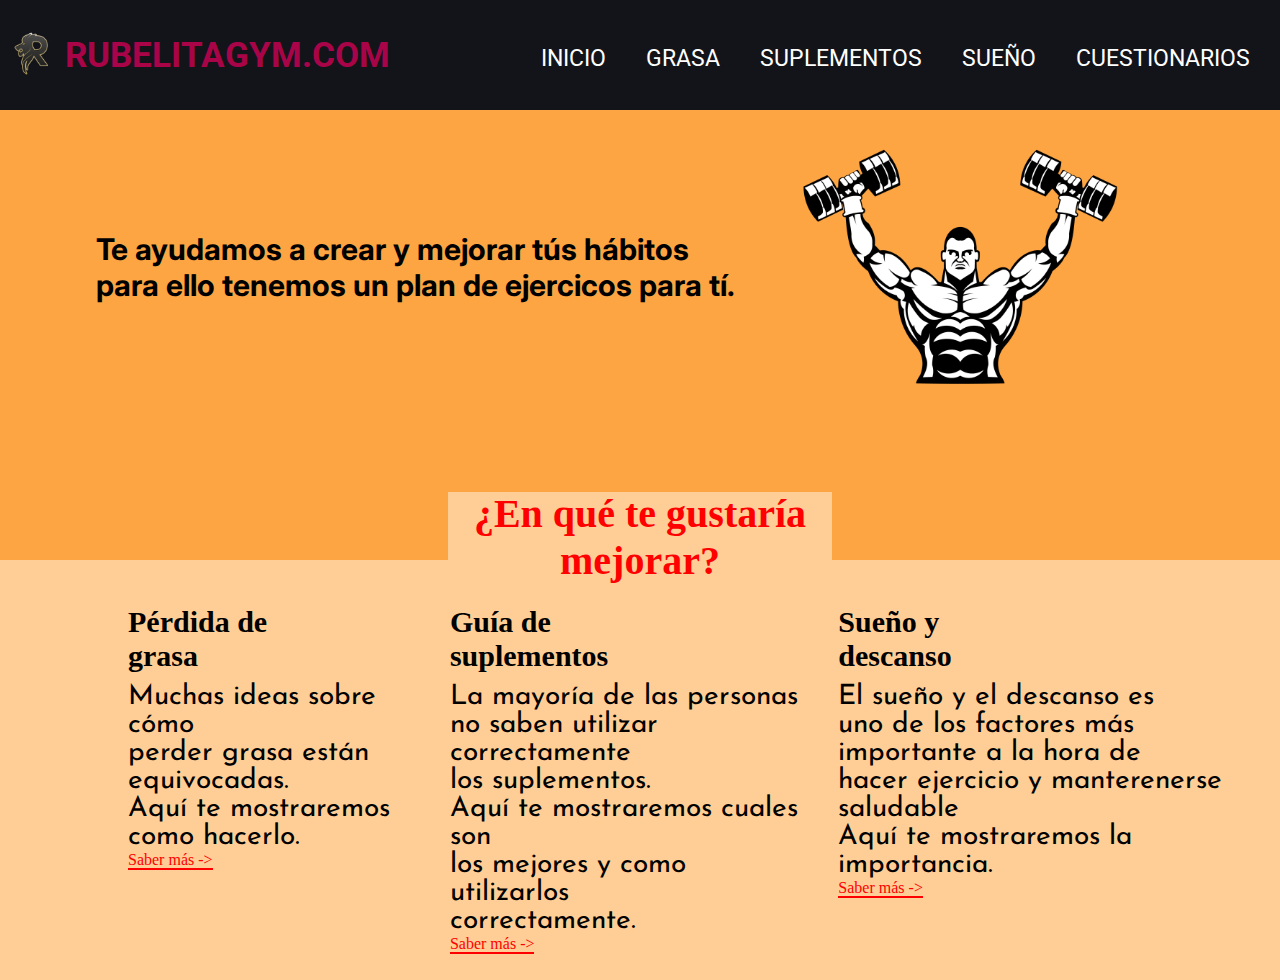
<file: index.html>
<!DOCTYPE html>
<html lang="en">
<head>
    <meta charset="UTF-8">
    <meta name="viewport" content="width=device-width, initial-scale=1.0">
    <meta name="author" content="Rubén Montero Martín">
    <meta name="description" content="Página de inicio">
    <link rel="stylesheet" href="./Styles/inicio.css">
    <title>Inicio</title>
</head>
<body>
    <header>  
        <a name="inicio"></a>    
        <nav >    
          <div class="titulo_nav">
            <a href="#inicio"><img src="./Images/Logo R LEON.png" alt="Logo de la página" class="imagen"></a>
            <h1><a href="#inicio">Rubelitagym.com</a></h1>
            </div>
          <div class="contnav2">
            <a href="#inicio" class="enlaces">Inicio</a>
            <a href="./perdida de grasa.html" class="enlaces">Grasa</a>
            <a href="./guia de suplementos.html" class="enlaces">Suplementos</a>
            <a href="./sueño y descanso.html" class="enlaces">Sueño</a>
            <a href="./cuestionarios.html" class="enlaces">cuestionarios</a>
        </div>
        </nav>
    </header>

    <div class="contenido1">
        <div class="internacabecera">
            <h2 class="texto_incio">
                Te ayudamos a crear y mejorar tús hábitos <br> 
                para ello tenemos un plan de ejercicos para tí.
            </h2>
            <img src="./Images/logo gym.png" alt="Imagen de personas" class="imagen_gym"> 
        </div>
        <div class="titulo_sect">
            <h2>¿En qué te gustaría <br>mejorar?</h2>
        </div>
    </div>

    <ul class="contenido_secciones">
        <li>
            <section class="seccion_interna">
                <h3 class="titulo_secciones"><a href="./perdida de grasa.html">Pérdida de <br>grasa</a></h3>
                <p class="parrafo_secciones">
                    Muchas ideas sobre cómo <br>
                    perder grasa están <br>
                    equivocadas. <br>Aquí te 
                    mostraremos <br>como hacerlo. 
                </p>
                <a href="./perdida de grasa.html" class="more">
                    Saber más ->
                </a>
            </section>
        </li>
        <li>
            <section>
                <h3 class="titulo_secciones"><a href="./guia de suplementos.html">Guía de <br>suplementos</a></h3>
                <p class="parrafo_secciones">
                    La mayoría de las personas <br>
                    no saben utilizar correctamente <br>
                    los suplementos. <br>
                    Aquí te mostraremos cuales son <br>
                    los mejores y como utilizarlos <br>
                    correctamente.
                </p>
                <a href="./guia de suplementos.html" class="more">
                    Saber más ->
                </a>
            </section>
        </li>
        <li>
            <section>
                <h3 class="titulo_secciones"><a href="./sueño y descanso.html">Sueño y <br>descanso<br></a></h3>
                <p class="parrafo_secciones">
                    El sueño y el descanso es <br>
                    uno de los factores más <br>
                    importante a la hora de <br>
                    hacer ejercicio y manterenerse <br>
                    saludable <br>
                    Aquí te mostraremos la importancia. 
                </p>
                <a href="./sueño y descanso.html" class="more">
                    Saber más ->
                </a>
            </section>
        </li>
    </ul>
</body>
</html>
</file>
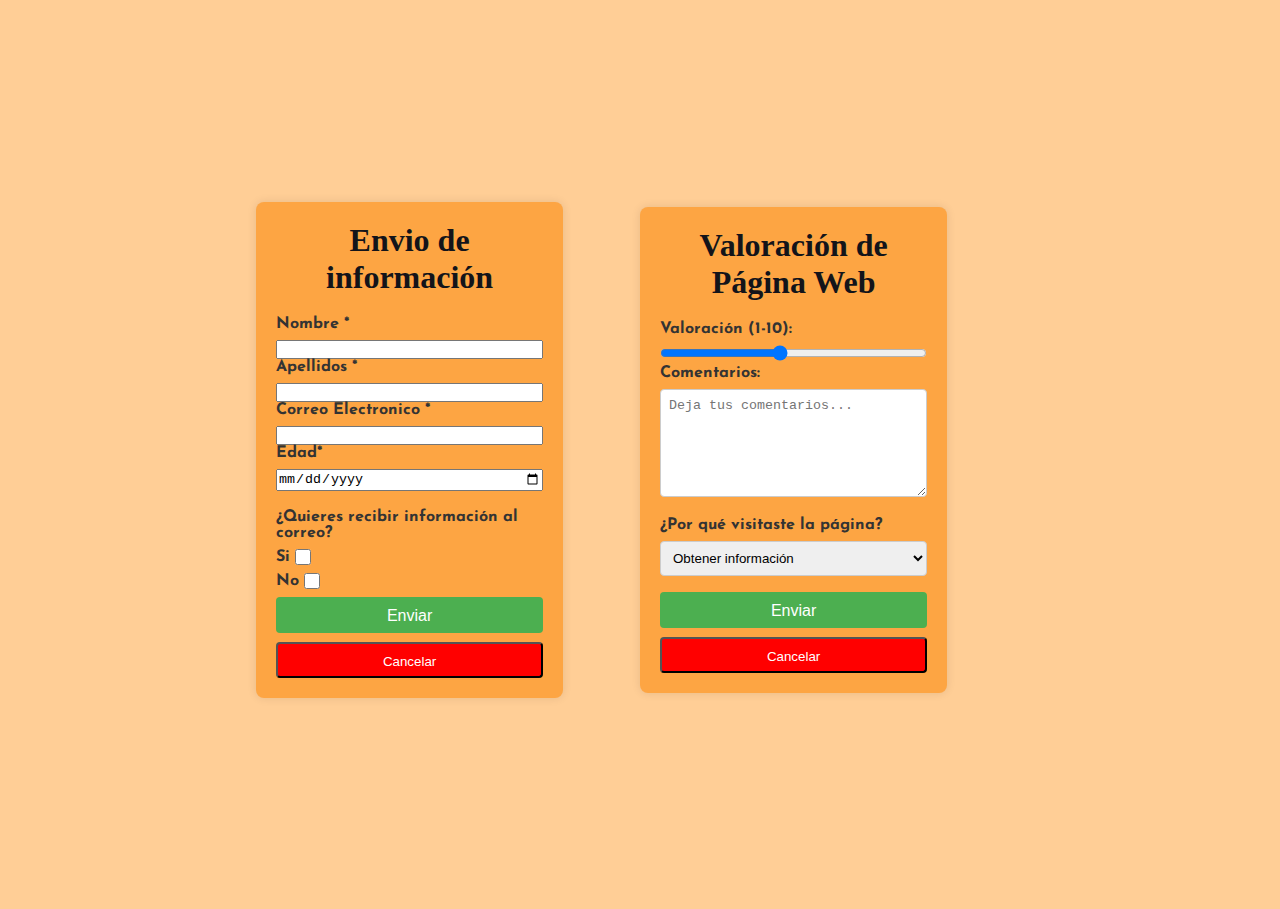
<file: cuestionarios.html>
<!DOCTYPE html>
<html lang="es">
<head>
    <meta charset="UTF-8">
    <meta name="viewport" content="width=device-width, initial-scale=1.0">
    <meta name="author" content="Rubén Montero Martín">
    <meta name="description" content="Página de valoración">
    <link rel="stylesheet" href="./Styles/valoracion.css">
    <title>Valoración de la página</title>
</head>
<body>
  <section class="secciones">
    <form class="formulario">
      <h1>Envio de información</h1>
        <label for="nombre"><strong>Nombre *</strong></label>
        <input class="rango" type="text" id="nombre" pattern="[A-ZÑÁÉÍÓÚ][a-zñáéíóú]+" required class="caja_formulario">  <br>

        <label for="apellidos"><strong>Apellidos *</strong></label>
        <input class="rango" type="text" id="apellidos" pattern="[A-ZÑÁÉÍÓÚ][a-zñáéíóú]+" required class="caja_formulario">  <br>

        <label for="correo"><strong>Correo Electronico *</strong></label>
        <input class="rango" type="email" id="correo" pattern="[A-Za-z][0-9][@][a-z].\[a-z]+" required class="caja_formulario"><br>

        <label for="edad"><strong>Edad*</strong></label>
        <input class="rango" type="date" id="edad" required class="caja_formulario">
        <br><br>

        
          <p><strong>¿Quieres recibir información al correo?</strong></p>
        <div class="cajas_info">
          <label for="info_correo" class="opciones">Si
          <input class="input_cuadros" type="checkbox" name="info_correo" id="info_correo" class="caja_formulario">
          </label>

        
          <label for="info_correo" class="opciones">No
          <input class="input_cuadros" type="checkbox" name="info_correo" id="info_correo" class="caja_formulario">
          </label >
        </div>

        <div class="botones">
          <a href="./index.html" class="enviar">Enviar</a>
          <input type="reset" value="Cancelar" class="cancelar">
        </div>
    </form>
  </section>
  <section class="secciones">
    <form class="formulario">
        <h1>Valoración de Página Web</h1>

        <label for="rango">Valoración (1-10):</label>
        <input type="range" name="rango" min="1" max="10" value="5" class="rango">

        <label for="comentario">Comentarios:</label>
        <textarea name="comentario" rows="6" placeholder="Deja tus comentarios..."></textarea>

        <label for="reason">¿Por qué visitaste la página?</label>
        <select id="reason" name="reason">
            <option value="info">Obtener información</option>
            <option value="otros">Otros</option>
        </select>

        <div class="botones">
          <a href="./index.html" class="enviar">Enviar</a>
          <input type="reset" value="Cancelar" class="cancelar">
        </div>
    </form>
  </section>
</body>
</html>
</file>
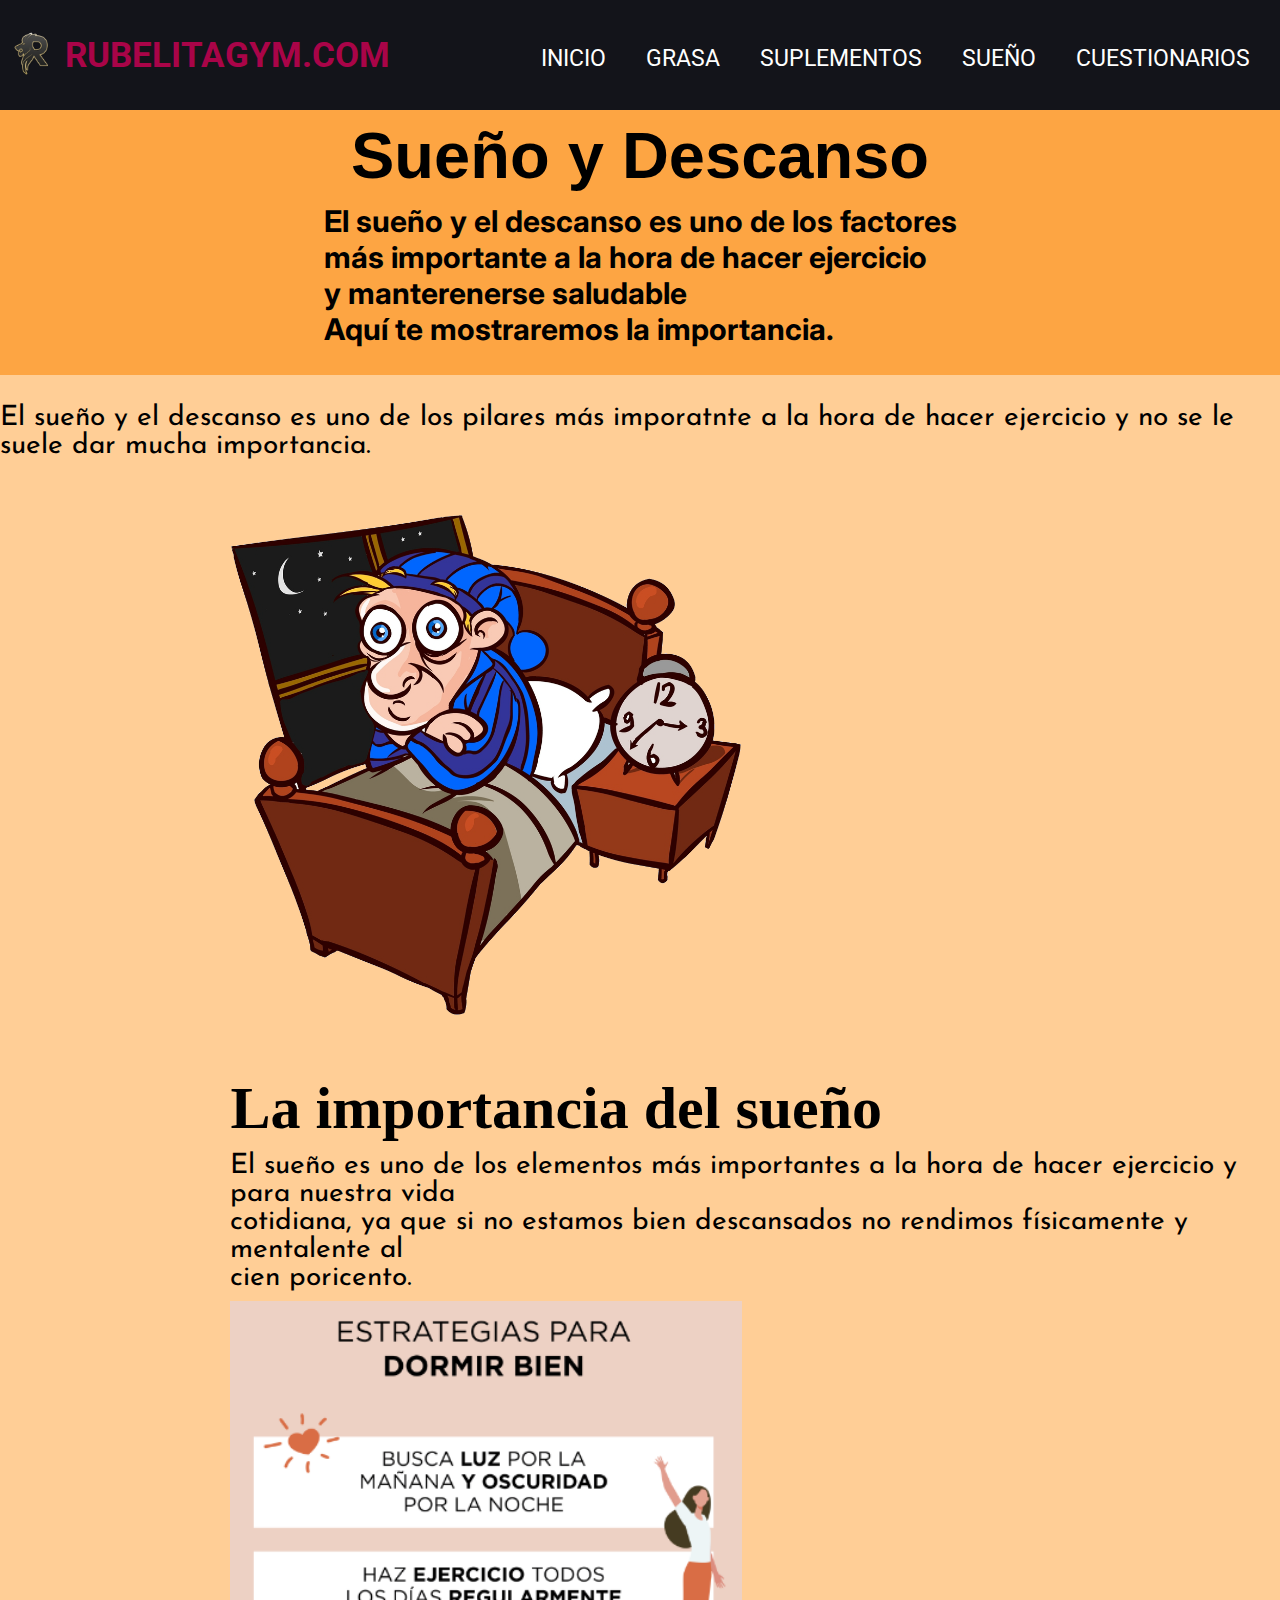
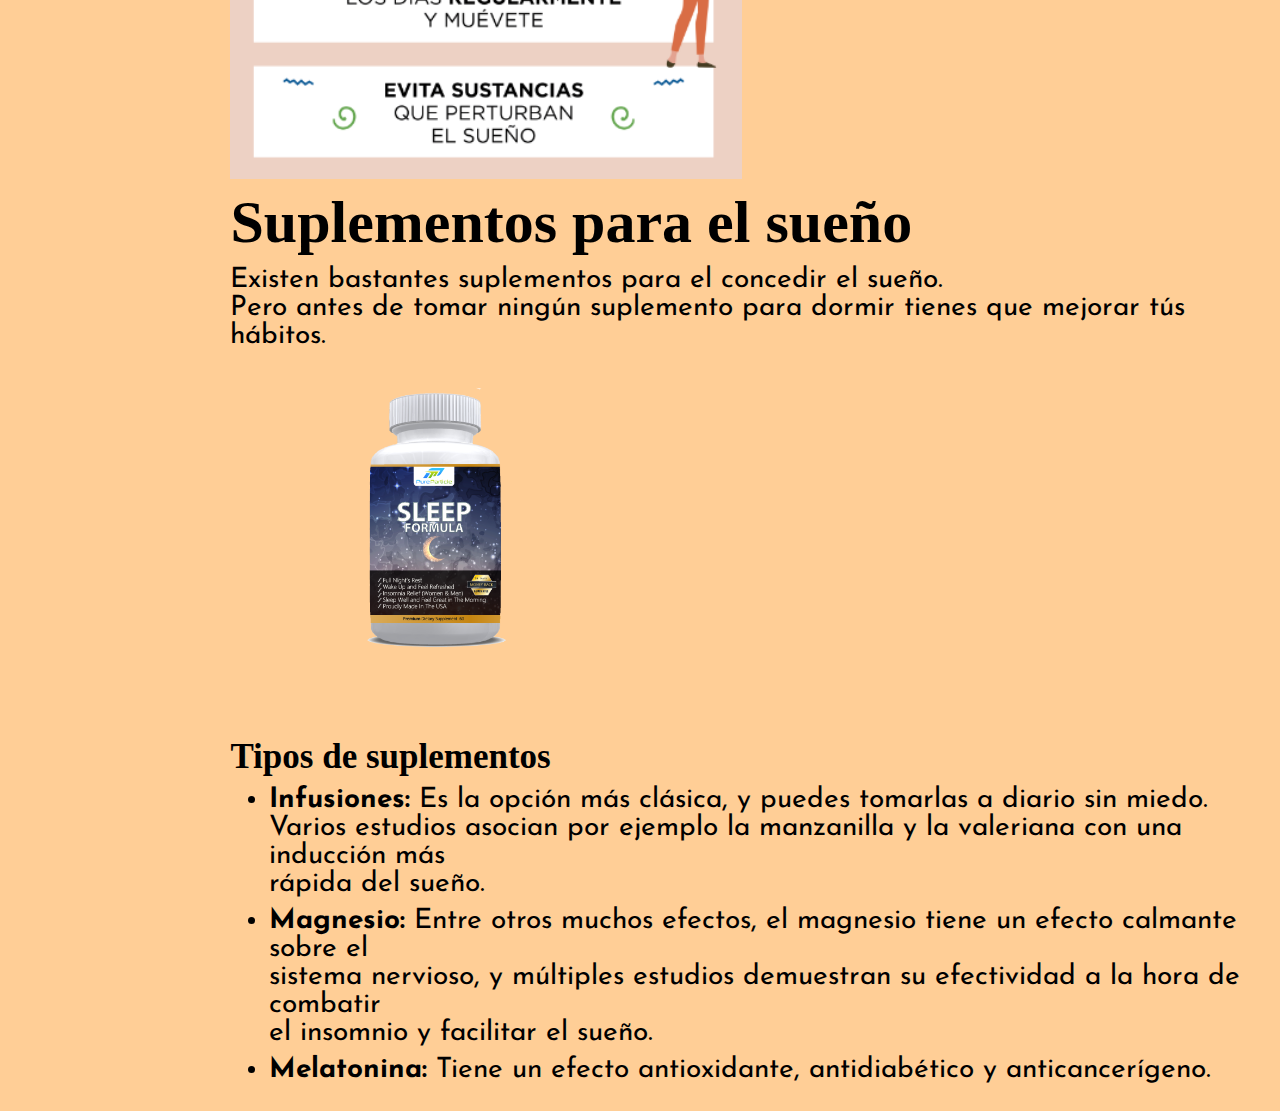
<file: sueño y descanso.html>
<!DOCTYPE html>
<html lang="es">
<head>
    <meta charset="UTF-8">
    <meta name="viewport" content="width=device-width, initial-scale=1.0">
    <meta name="author" content="Rubén Montero Martín">
    <meta name="description" content="Página de guía de suplementos">
    <link rel="stylesheet" href="./Styles/sueño y descanso.css">
    <title>Sueño y Descanso</title>
</head>
<body>
    <header>
        <a name="sueño"></a>    
        <nav>    
            <div class="titulo_nav">
                <a href="./index.html"><img src="./Images/Logo R LEON.png" alt="Logo de la página" class="imagen"></a>
                <h1><a href="./index.html">Rubelitagym.com</a></h1>
            </div>
            <div class="contnav2">
                <a href="./index.html" class="enlaces">Inicio</a>
                <a href="./perdida de grasa.html" class="enlaces">Grasa</a>
                <a href="./guia de suplementos.html" class="enlaces">Suplementos</a>
                <a href="#sueño" class="enlaces">Sueño</a>
                <a href="./cuestionarios.html" class="enlaces">cuestionarios</a>
            </div>
        </nav>
    </header>
    <div class="contenido1">
        <h1 class="titulo_cont1">Sueño y Descanso</h1>
        <h2 class="texto_incio">
            El sueño y el descanso es uno de los factores <br>
            más importante a la hora de hacer ejercicio <br> 
            y manterenerse saludable <br>
            Aquí te mostraremos la importancia.
        </h2>   
    </div>  
    <div class="parrafo1">
        <p class="parrafo_cont3">
            El sueño y el descanso es uno de los pilares más imporatnte 
            a la hora de hacer ejercicio y no se le suele dar mucha importancia.
        </p>
    </div> 
    <div class="contenido3">
        <div >
            <img class="imag_cont3" src="./Images/sueño.png" alt="Imagen del sueño">
        </div>
    </div> 
    <div class="contenido3">
        <h1 class="titulo_cont3">La importancia del sueño</h1>
        <p class="parrafo_cont3"> 
            El sueño es uno de los elementos más importantes a la hora de hacer 
            ejercicio y para nuestra vida <br>cotidiana, ya que si no estamos bien 
            descansados no rendimos físicamente y mentalente al <br>cien poricento. <br>
        </p>
        <img class="imag_cont3" src="./Images/estrategías del sueño.png" alt="Estrategía del sueño">
        <h1 class="titulo_cont3">Suplementos para el sueño</h1>
        <p class="parrafo_cont3">
            Existen bastantes suplementos para el concedir el sueño. <br>
            Pero antes de tomar ningún suplemento para dormir tienes que 
            mejorar tús hábitos.
        </p>
        <img class="imag_sueño" src="./Images/suplemento del sueño.png" alt="imagen de pastillas para dormir">
    </div>
    <div class="contenido3">
        <h2 class="h2_cont3">Tipos de suplementos</h2>
        <ul class="sup_sueño">
            <li class="li_sueño">
                <p>
                    <strong>Infusiones:</strong> Es la opción más clásica, 
                    y puedes tomarlas a diario sin miedo.<br> Varios estudios 
                    asocian por ejemplo la manzanilla y la valeriana con una 
                    inducción más<br> rápida del sueño.
                </p>
            </li>
            <li class="li_sueño">
                <p>
                    <strong>Magnesio:</strong> Entre otros muchos efectos, el magnesio tiene un 
                    efecto calmante sobre el <br>sistema nervioso, 
                    y múltiples estudios demuestran su efectividad a la hora de
                     combatir <br> el insomnio y facilitar el sueño.
                </p>
            </li>
            <li class="li_sueño">
                <p>
                    <strong>Melatonina:</strong> Tiene un efecto antioxidante, antidiabético y anticancerígeno.
                </p>
            </li>
        </ul>
</body>
</html>
</file>
<file: Styles/inicio.css>
@import url('https://paletadecolores.com.mx/paleta/13141a/a90448/fb3640/fda543/17c69b/');
@import url('https://fonts.googleapis.com/css2?family=Dhurjati&family=Fjalla+One&family=Inter:wght@100&family=Josefin+Sans:wght@200&family=Permanent+Marker&family=Roboto:wght@900&family=Saira+Extra+Condensed:wght@100&family=Yanone+Kaffeesatz:wght@200&display=swap');
:root{
    --color1: #13141a;
    --color2: #a90448;
    --color3: #fb3640;
    --color4: #fda543;
    --color5: #ffce96;

    --letra_nav: 'Roboto', sans-serif;
    --letra_titulo: 'Dhurjati', sans-serif;
    --letra_texto_inicial: 'Inter', sans-serif;
    --letra_titulo_contenido:'Permanent Marker', cursive;
    --letra_contenido: 'Josefin Sans', sans-serif;
}

*{
    padding: 0;
    margin: 0;
}

body{
    background-color: var(--color5);
    margin-bottom: 3vh;
}

nav{
    display: flex;
    background-color: var(--color1);
    padding: 10px;
    width: 100vw;
    height: 10vh;
    text-transform: uppercase;
    justify-content: space-between ;
    position: fixed;
}

.imagen{
    height: 5vh;
}

.titulo_nav{
    display: flex;
    justify-content: left;
    align-items: center;
    color: var(--color2);
    gap: 10px;
}

.titulo_nav>h1>a{
    font-family: var(--letra_nav);
    text-decoration: none;
    font-size: 35px;
    color: var(--color2);
}

.contnav2{
    display: flex;
    flex-direction: row;
}

.enlaces{ 
    font-family: var(--letra_nav);
    display: flex;
    justify-content: right ;
    justify-items: right;
    text-decoration: none;
    margin-top: 35px;
    margin-right: 40px;
    font-size: 23px;
    color: white;
}

.enlaces:hover{
    color: var(--color2);
}

.contenido1{
    background-color: var(--color4);
    display: flex;
    justify-content: center;
    align-items: center;
    flex-direction: column;
    padding: 10px;
    height: 60vh;
}

.internacabecera{
    display: flex;
    flex-direction: row;
    align-items: center;
    justify-content: center;
    margin-top: 7vh;
}

.imagen_gym{
    display: flex;
    height: 50vh;
}

.texto_incio{
    font-family: var(--letra_texto_inicial);
    font-size: 30px;
}

.titulo_inicio{
    padding: 10px;
    display: flex;
    justify-content: center;
    align-items: center;
}

.titulo_sect{
    display: flex;
    justify-content: center;
    align-items: center;
    justify-items: center;
    
}
.titulo_sect>h2{
    display: flex;
    justify-content: center;
    align-items: center;
    text-align: center;
    font-size: 40px;
    color: rgb(255, 0, 0);
    width: 30vw;
    background-color: var(--color5);
    height: 10vh;
}


.contenido_secciones{
    display: flex;
    justify-content: center;
    list-style: none;
    margin-top: 5vh;
    margin-left: 10vw;
    background-color: var(--color5);
}



.titulo_secciones{
    font-size: 30px;
}



.titulo_secciones>a{ 
    font-family: var(--letra_titulo_contenido);
    text-decoration: none;
    color: black;
}

.titulo_secciones>a:hover{
    color: var(--color3);
}


.parrafo_secciones{
    font-family: var(--letra_contenido);
    font-size: 28px;
    padding-top: 10px;
    margin-right: 40px;
}

.more{
    text-decoration: none;
    border-bottom: 0.125rem solid;
    color: rgb(255, 0, 0);
    align-self: flex-end;
}

@media screen and (max-width: 768px) {
    nav {
        height: auto;
        flex-direction: column;
        align-items: center;
    }

    .titulo_nav {
        margin-bottom: 10px;
        justify-content: center;
        text-align: center;
    }

    .enlaces {
        margin: 10px;
        font-size: 20px;
    }

    .titulo_sect>h2{
        font-size: 30px;
        width: 50vw;
    }

    .texto_incio{
        font-size: 20px;
        margin-left: 12vw;
    }



    .contenido_secciones{
        margin-left: 5vw;
    }
}
</file>
<file: Styles/valoracion.css>
@import url('https://paletadecolores.com.mx/paleta/13141a/a90448/fb3640/fda543/17c69b/');
@import url('https://fonts.googleapis.com/css2?family=Dhurjati&family=Fjalla+One&family=Inter:wght@100&family=Josefin+Sans:wght@200&family=Permanent+Marker&family=Roboto:wght@900&family=Saira+Extra+Condensed:wght@100&family=Yanone+Kaffeesatz:wght@200&display=swap');

:root{
    --color1: #13141a;
    --color2: #a90448;
    --color3: #fb3640;
    --color4: #fda543;
    --color5: #ffce96;

    --letra_nav: 'Roboto', sans-serif;
    --letra_titulo: 'Dhurjati', sans-serif;
    --letra_texto_inicial: 'Inter', sans-serif;
    --letra_titulo_contenido:'Permanent Marker', cursive;
    --letra_contenido: 'Josefin Sans', sans-serif;
}

* {
    box-sizing: border-box;
    margin: 0;
    padding: 0;
}

body {
    font-family: Arial, sans-serif;
    background-color: var(--color5);    
    color: #333;
    display: flex;
    align-items: center;
    justify-content: center;
    min-height: 100vh;
    margin-bottom: 1vh;
}

.secciones{
    width: 30vw;
    height: auto;
}

form {
    background-color: var(--color4);
    border-radius: 8px;
    box-shadow: 0 0 10px rgba(0, 0, 0, 0.1);
    padding: 20px;
    width: 80%;
    max-width: 400px;
}

h1 {
    font-family: var(--letra_titulo_contenido);
    text-align: center;
    margin-bottom: 20px;
    color: var(--color1);
}

label, p {
    font-family: var(--letra_contenido);
    display: flex;
    margin-bottom: 8px;
    font-weight: bold;
}

.input_cuadros{
    width: 2vw;
}

.rango{
    width: 100%;
}

.rango:hover{
    background-color: rgb(228, 228, 228);
}

select, textarea {
    width: 100%;
    padding: 8px;
    margin-bottom: 16px;
    border: 1px solid #ccc;
    border-radius: 4px;
}

.enviar {
    display: flex;
    justify-content: center;
    background-color: #4caf50;
    color: #fff;
    padding: 10px;
    border: none;
    border-radius: 4px;
    width: 100%;
    text-decoration: none;
    height: 4vh;
}

.cancelar{
    display: flex;
    justify-content: center;
    background-color: rgb(255, 0, 0);
    width: 100%;
    padding: 10px;
    border-radius: 4px;
    height: 4vh;
    color: white;
    margin-top: 1vh;
    text-decoration: none;
  }

.cancelar:hover{
    background-color: rgb(153, 4, 4);
}

.enviar:hover {
    background-color: #45a049;
}

/* Nuevos estilos para dispositivos móviles y tabletas */
@media screen and (max-width: 768px) {
    body{
        display: flex;
        flex-direction: column;
        justify-content: center;
        align-items: center;
    }
    .secciones{
        padding-left: 20vw;
        margin-top: 1vh;
        width: 100vw;
    }

    .valoracion{
        height: 50vh;
    }

    .input_cuadros{
        margin-left: 1vw;
    }
}
</file>
<file: Styles/sueño y descanso.css>
@import url('https://paletadecolores.com.mx/paleta/13141a/a90448/fb3640/fda543/17c69b/');
@import url('https://fonts.googleapis.com/css2?family=Dhurjati&family=Fjalla+One&family=Inter:wght@100&family=Josefin+Sans:wght@200&family=Permanent+Marker&family=Roboto:wght@900&family=Saira+Extra+Condensed:wght@100&family=Yanone+Kaffeesatz:wght@200&display=swap');
:root{
    --color1: #13141a;
    --color2: #a90448;
    --color3: #fb3640;
    --color4: #fda543;
    --color5: #ffce96;

    --letra_nav: 'Roboto', sans-serif;
    --letra_titulo: 'Dhurjati', sans-serif;
    --letra_texto_inicial: 'Inter', sans-serif;
    --letra_titulo_contenido:'Permanent Marker', cursive;
    --letra_contenido: 'Josefin Sans', sans-serif;
}

*{
    padding: 0;
    margin: 0;
}

body{
    background-color: var(--color5);
    margin-bottom: 3vh;
}

nav{
    display: flex;
    background-color: var(--color1);
    padding: 10px;
    width: 100vw;
    height: 10vh;
    text-transform: uppercase;
    justify-content: space-between ;
    position: fixed;
}

.imagen{
    height: 5vh;
}

.titulo_nav{
    display: flex;
    justify-content: flex-start;
    align-items: center;
    color: var(--color2);
    gap: 10px;
}

.titulo_nav>h1>a{
    font-family: var(--letra_nav);
    text-decoration: none;
    font-size: 35px;
    color: var(--color2);
}

.contnav2{
    display: flex;
    flex-direction: row;
}

.enlaces{ 
    font-family: var(--letra_nav);
    display: flex;
    justify-content: right ;
    justify-items: right;
    text-decoration: none;
    margin-top: 35px;
    margin-right: 40px;
    font-size: 23px;
    color: white;
}

.enlaces:hover{
color: var(--color2);
}

.contenido1{
    background-color: var(--color4);
    display: flex;
    justify-content: center;
    align-items: center;
    flex-direction: column;
    padding: 30px;
    height: 35vh;
}

.titulo_cont1{
    margin-top: 10vh;
    font-size: 65px;
    font-family: 'Raleway',sans-serif;
}

.texto_incio{
    font-size: 30px;
    margin-top: 10px;
    color: black;
    font-family: var(--letra_texto_inicial);
}

.parrafo1{
    display: flex;
    justify-content: center;
    padding-top: 20px;
    
}

.contenido2{
    display: flex;
    margin-left: 20vw;
    padding-top: 5vh;
}

.imag_cont2{
    width: 22vw;
    height: auto;
}

.cont2_interno{
    margin-left: 5vw;
    padding-top: 2vh;
}

.cont2_interno>h2{
    font-size: 30px;
}

.lista_suplementos{
    font-size: 20px;
    margin-left: 2vw;
    margin-top: 2vh;
}

.contenido3{
    display: flex;
    padding-top: 5vh;
    flex-direction: column;    
    margin-left: 18vw;
}

.titulo_cont3{
    font-family: var(--letra_titulo_contenido);
    font-size: 60px;
    display: flex;
    align-items: center;
    justify-items: center;
    padding-top: 1vh;
}

.parrafo_cont3{
    font-family: var(--letra_contenido);
    margin-top: 1vh;
    font-size: 28px;
}

.h2_cont3{
    font-family: var(--letra_titulo_contenido);
    margin-top: 2vh;
    font-size: 35px;
}

.imag_cont3{
    margin-top: 1vh;
    width: 40vw;
    height: auto;
}

.enlaces_externas{
    color: red;
}

.enlaces_externas:hover{
    color: rgb(165, 5, 5);
}

.contenido4{
    display: flex;
    margin-left: 20vw;
    padding-top: 5vh;
}

.imag_cont4{
    width: 25vw;
    height: auto;
}

.lista_proteinas{
    font-size: 20px;
    margin-left: 5vw;
    margin-top: 10vh;
}

.ejemplo{
    font-family: var(--letra_contenido);
    margin-top: 1vh;
    font-size: 24px;
    margin-right: 34vw;
    margin-bottom: 2vh;
}

.imag_sueño{
    width: 25vw;
    height: auto;
    margin-left: 4vw;
}

.sup_sueño{
    padding-left: 3vw;
}

.li_sueño{
    font-family: var(--letra_contenido);
    font-size: 28px;
    margin-top: 1vh;
}

@media screen and (max-width: 768px) {
    nav {
        height: auto;
        flex-direction: column;
        align-items: center;
    }

    .titulo_nav {
        margin-bottom: 10px;
        justify-content: center;
        text-align: center;
    }

    .titulo_cont1{
        font-size: 50px;
    }

    .parrafo1, .parrafo1>p{
        font-size: 20px;
        margin-left: 4vw;
    }

    .enlaces {
        margin: 10px;
        font-size: 20px;
    }

    .texto_incio{
        font-size: 20px;
    }

    .contenido3{   
        margin-left: 10vw;
    }
    
    .contenido2{   
        margin-left: 10vw;
    }
    
    .contenido4{   
        margin-left: 10vw;
    }
}
</file>
